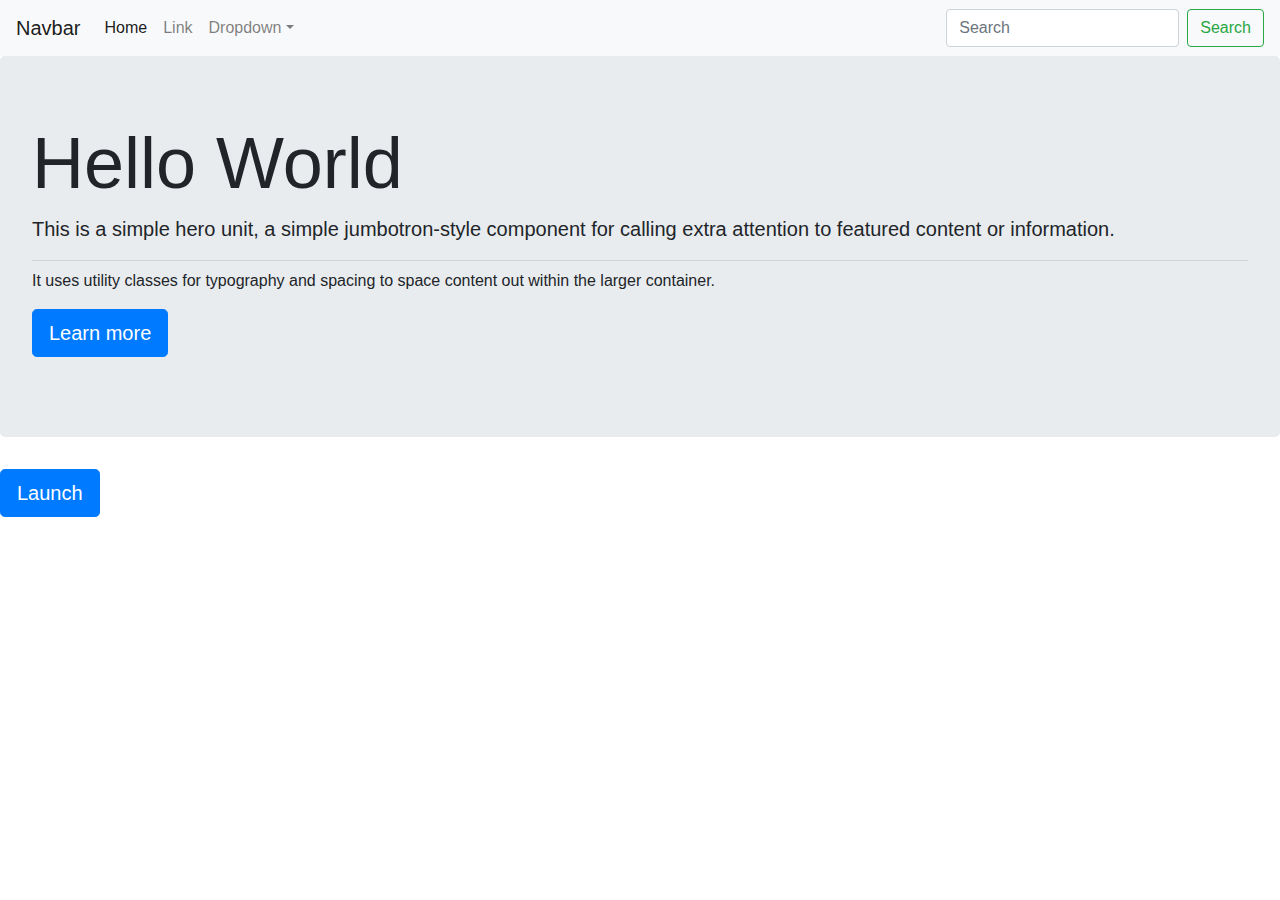
<file: bootstrap/index.html>
<!doctype html>
<html lang="en">

<head>
    <title>Bootstrap4</title>
    <!-- Required meta tags -->
    <meta charset="utf-8">
    <meta name="viewport" content="width=device-width, initial-scale=1, shrink-to-fit=no">

    <!-- Bootstrap CSS -->
    <link rel="stylesheet" href="https://stackpath.bootstrapcdn.com/bootstrap/4.3.1/css/bootstrap.min.css"
        integrity="sha384-ggOyR0iXCbMQv3Xipma34MD+dH/1fQ784/j6cY/iJTQUOhcWr7x9JvoRxT2MZw1T" crossorigin="anonymous">
</head>

<body>
    <nav class="navbar navbar-expand-sm navbar-light bg-light">
        <a class="navbar-brand" href="#">Navbar</a>
        <button class="navbar-toggler d-lg-none" type="button" data-toggle="collapse" data-target="#collapsibleNavId"
            aria-controls="collapsibleNavId" aria-expanded="false" aria-label="Toggle navigation">
            <span class="navbar-toggler-icon"></span>
        </button>
        <div class="collapse navbar-collapse" id="collapsibleNavId">
            <ul class="navbar-nav mr-auto mt-2 mt-lg-0">
                <li class="nav-item active">
                    <a class="nav-link" href="#">Home <span class="sr-only">(current)</span></a>
                </li>
                <li class="nav-item">
                    <a class="nav-link" href="#">Link</a>
                </li>
                <li class="nav-item dropdown">
                    <a class="nav-link dropdown-toggle" href="#" id="dropdownId" data-toggle="dropdown"
                        aria-haspopup="true" aria-expanded="false">Dropdown</a>
                    <div class="dropdown-menu" aria-labelledby="dropdownId">
                        <a class="dropdown-item" href="#">Action 1</a>
                        <a class="dropdown-item" href="#">Action 2</a>
                    </div>
                </li>
            </ul>
            <form class="form-inline my-2 my-lg-0">
                <input class="form-control mr-sm-2" type="text" placeholder="Search">
                <button class="btn btn-outline-success my-2 my-sm-0" type="submit">Search</button>
            </form>
        </div>
    </nav>

    <div class="jumbotron">
        <h1 class="display-3">Hello World</h1>
        <p class="lead">This is a simple hero unit, a simple jumbotron-style component for calling extra attention to
            featured content or information.</p>
        <hr class="my-2">
        <p>It uses utility classes for typography and spacing to space content out within the larger container.</p>
        <p class="lead">
            <a class="btn btn-primary btn-lg" href="Jumbo action link" role="button">Learn more</a>
        </p>
    </div>

    <!-- Button trigger modal -->
    <button type="button" class="btn btn-primary btn-lg" data-toggle="modal" data-target="#modelId">
        Launch
    </button>

    <!-- Modal -->
    <div class="modal fade" id="modelId" tabindex="-1" role="dialog" aria-labelledby="modelTitleId" aria-hidden="true">
        <div class="modal-dialog" role="document">
            <div class="modal-content">
                <div class="modal-header">
                    <h5 class="modal-title">Modal title</h5>
                    <button type="button" class="close" data-dismiss="modal" aria-label="Close">
                        <span aria-hidden="true">&times;</span>
                    </button>
                </div>
                <div class="modal-body">
                    Body
                </div>
                <div class="modal-footer">
                    <button type="button" class="btn btn-secondary" data-dismiss="modal">Close</button>
                    <button type="button" class="btn btn-primary">Save</button>
                </div>
            </div>
        </div>
    </div>

    <!-- Optional JavaScript -->
    <!-- jQuery first, then Popper.js, then Bootstrap JS -->
    <script src="https://code.jquery.com/jquery-3.3.1.slim.min.js"
        integrity="sha384-q8i/X+965DzO0rT7abK41JStQIAqVgRVzpbzo5smXKp4YfRvH+8abtTE1Pi6jizo"
        crossorigin="anonymous"></script>
    <script src="https://cdnjs.cloudflare.com/ajax/libs/popper.js/1.14.7/umd/popper.min.js"
        integrity="sha384-UO2eT0CpHqdSJQ6hJty5KVphtPhzWj9WO1clHTMGa3JDZwrnQq4sF86dIHNDz0W1"
        crossorigin="anonymous"></script>
    <script src="https://stackpath.bootstrapcdn.com/bootstrap/4.3.1/js/bootstrap.min.js"
        integrity="sha384-JjSmVgyd0p3pXB1rRibZUAYoIIy6OrQ6VrjIEaFf/nJGzIxFDsf4x0xIM+B07jRM"
        crossorigin="anonymous"></script>
</body>

</html>
</file>
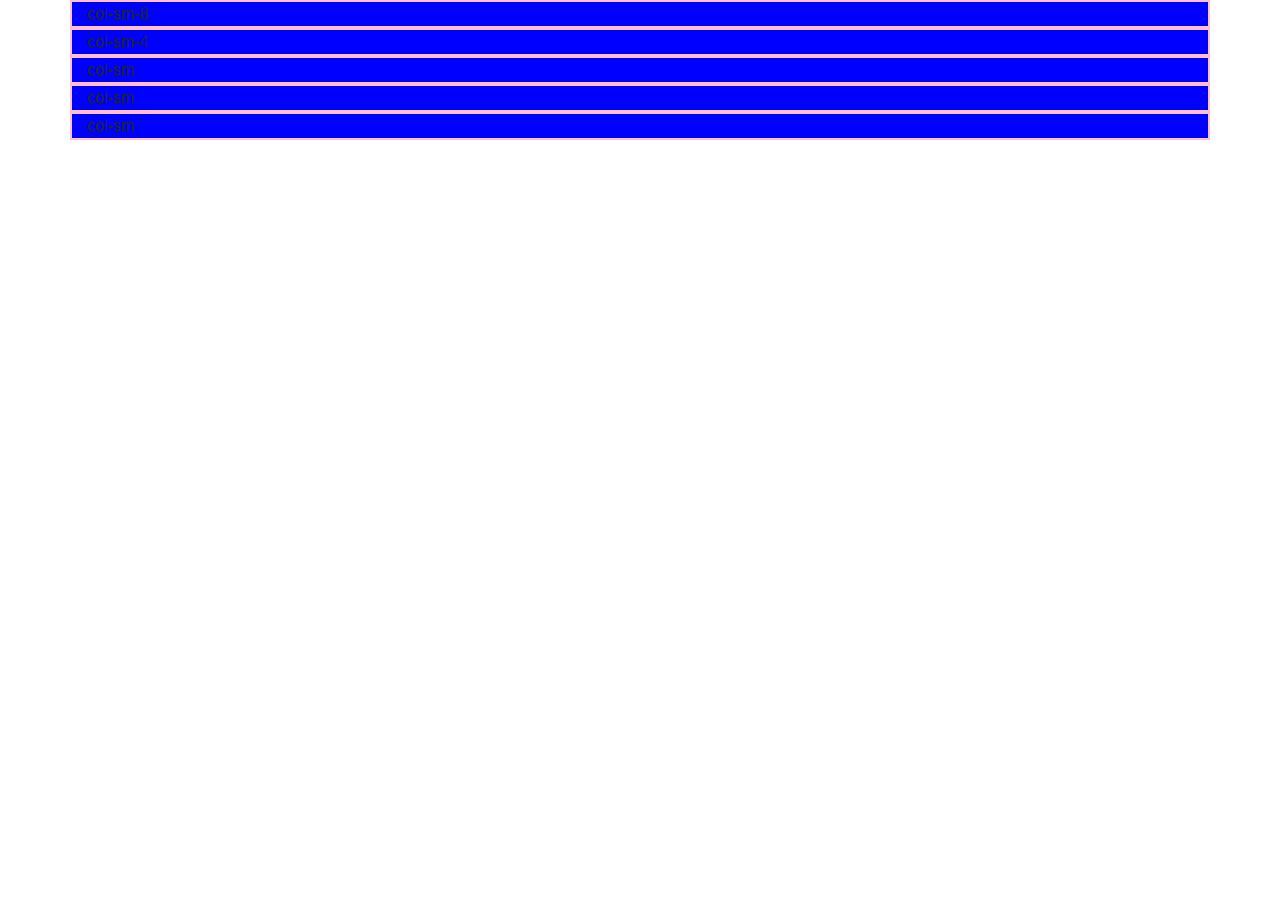
<file: bootstrapGrid/index.html>
<!doctype html>
<html lang="en">

<head>
    <title>bootstrap Grid</title>
    <!-- Required meta tags -->
    <meta charset="utf-8">
    <meta name="viewport" content="width=device-width, initial-scale=1, shrink-to-fit=no">

    <!-- Bootstrap CSS -->
    <link rel="stylesheet" href="https://stackpath.bootstrapcdn.com/bootstrap/4.3.1/css/bootstrap.min.css"
        integrity="sha384-ggOyR0iXCbMQv3Xipma34MD+dH/1fQ784/j6cY/iJTQUOhcWr7x9JvoRxT2MZw1T" crossorigin="anonymous">
</head>

<style>
    .col {
        background-color: blue;
        border: 2px solid pink;
    }
</style>

<body>
    <div class="container">
        <div class="row">
            <div class="col col-sm-8 col-md-6 col-lg-12">col-sm-8 </div>
            <div class="col col-sm-4 col-md-6 col-lg-12">col-sm-4</div>
        </div>
        <div class="row">
            <div class="col col-sm-4 col-md-6 col-lg-12">col-sm</div>
            <div class="col col-sm-4 col-md-6 col-lg-12">col-sm</div>
            <div class="col col-sm-4 col-md-6 col-lg-12">col-sm</div>
        </div>
    </div>

    <!-- Optional JavaScript -->
    <!-- jQuery first, then Popper.js, then Bootstrap JS -->
    <script src="https://code.jquery.com/jquery-3.3.1.slim.min.js"
        integrity="sha384-q8i/X+965DzO0rT7abK41JStQIAqVgRVzpbzo5smXKp4YfRvH+8abtTE1Pi6jizo"
        crossorigin="anonymous"></script>
    <script src="https://cdnjs.cloudflare.com/ajax/libs/popper.js/1.14.7/umd/popper.min.js"
        integrity="sha384-UO2eT0CpHqdSJQ6hJty5KVphtPhzWj9WO1clHTMGa3JDZwrnQq4sF86dIHNDz0W1"
        crossorigin="anonymous"></script>
    <script src="https://stackpath.bootstrapcdn.com/bootstrap/4.3.1/js/bootstrap.min.js"
        integrity="sha384-JjSmVgyd0p3pXB1rRibZUAYoIIy6OrQ6VrjIEaFf/nJGzIxFDsf4x0xIM+B07jRM"
        crossorigin="anonymous"></script>
</body>

</html>
</file>
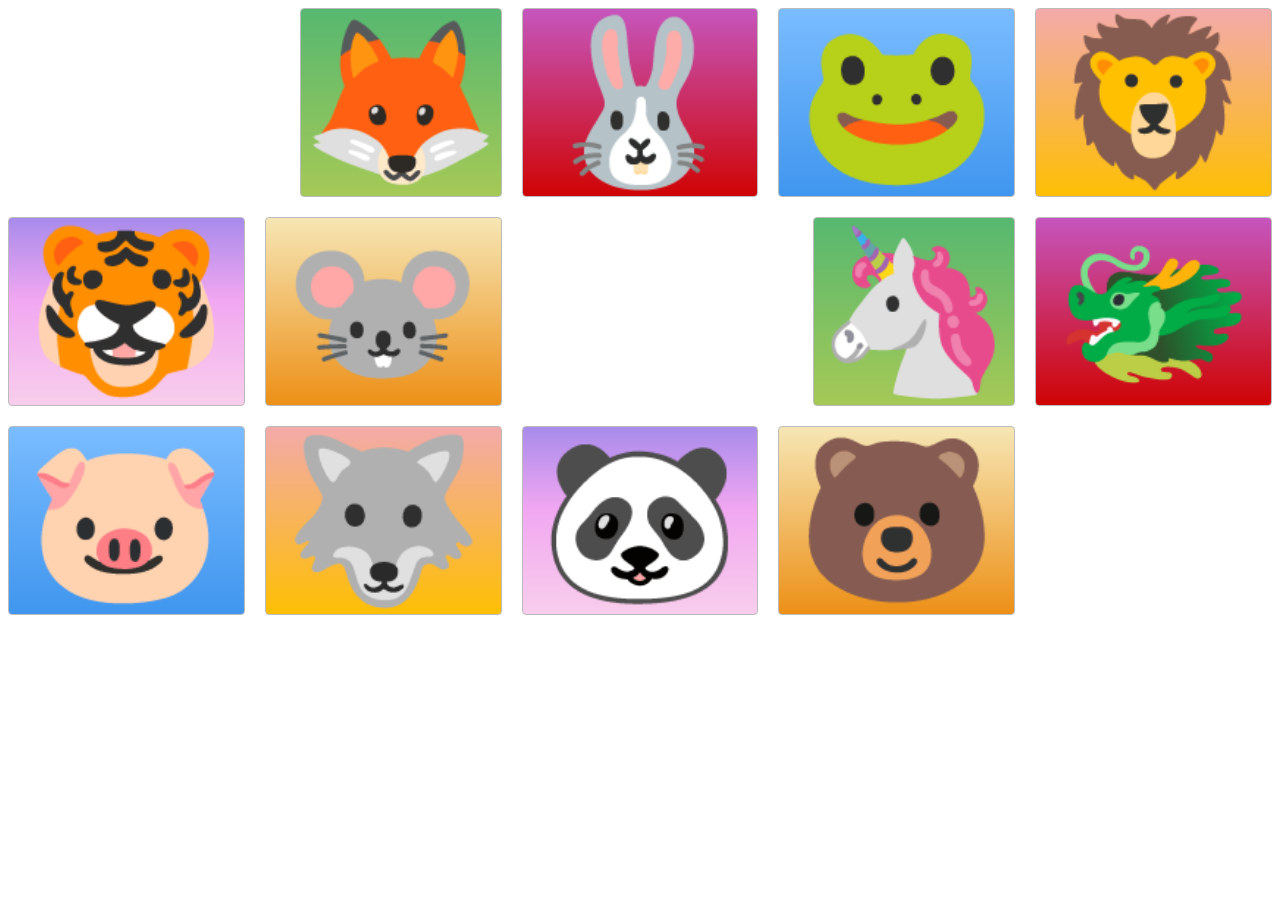
<file: cssGrid/index.html>
<!DOCTYPE html>
<html>

<head>
  <!-- the below meta tag is default in most modern browsers. however if you have an
  older browser, the emojis may not show up properly. In which case you need this meta
  tag. Read more here: https://teamtreehouse.com/community/meta-charsetutf8-what-does-this-mean-or-what-does-it-do-i-deleted-it-from-the-code-and-nothing-changed -->
  <meta charset="utf-8">
  <title>Grid Master</title>
  <link rel="stylesheet" type="text/css" href="./style.css">
</head>

<body>
  <div class="container">
    <div class="zone green">🦊</div>
    <div class="zone red">🐰</div>
    <div class="zone blue">🐸</div>
    <div class="zone yellow">🦁</div>
    <div class="zone purple">🐯</div>
    <div class="zone brown">🐭</div>
    <div class="zone green">🦄</div>
    <div class="zone red">🐲</div>
    <div class="zone blue">🐷</div>
    <div class="zone yellow">🐺</div>
    <div class="zone purple">🐼</div>
    <div class="zone brown">🐻</div>
  </div>
</body>

</html>
</file>
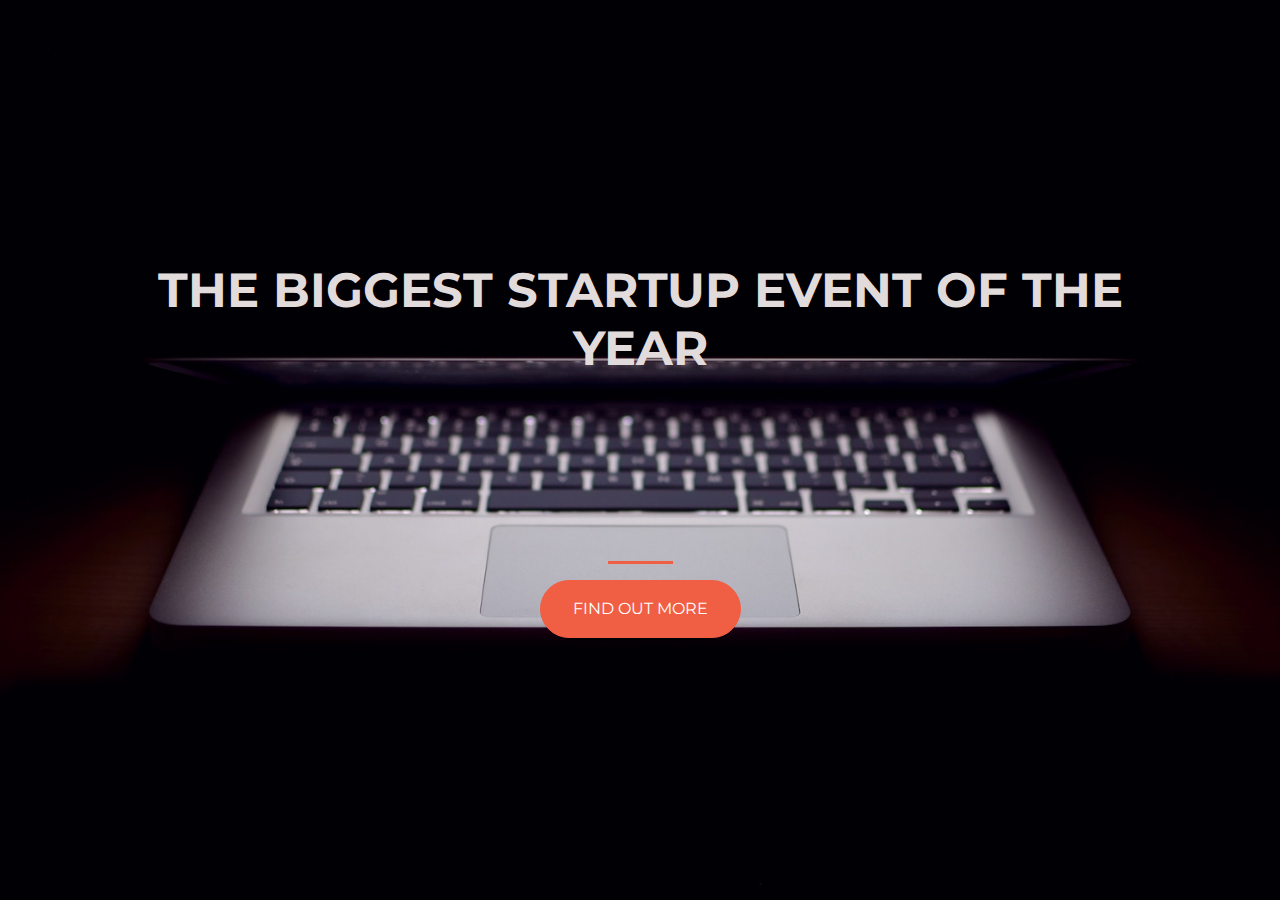
<file: landingPage1/index.html>
<!doctype html>
<html lang="en">

<head>
  <title>StartUp</title>
  <!-- Required meta tags -->
  <meta charset="utf-8">
  <meta name="viewport" content="width=device-width, initial-scale=1, shrink-to-fit=no">

  <!-- Google Fonts -->
  <link href="https://fonts.googleapis.com/css?family=Montserrat" rel="stylesheet">

  <!-- Bootstrap CSS -->
  <link rel="stylesheet" href="https://stackpath.bootstrapcdn.com/bootstrap/4.3.1/css/bootstrap.min.css"
    integrity="sha384-ggOyR0iXCbMQv3Xipma34MD+dH/1fQ784/j6cY/iJTQUOhcWr7x9JvoRxT2MZw1T" crossorigin="anonymous">
  <link rel="stylesheet" href="style.css">
</head>

<body>
  <div class="container d-flex align-items-center h-100">
    <div class="row">
      <header class="text-center col-12">
        <h1 class="text-uppercase"><strong>THE BIGgest startup event of the year</strong></h1>
      </header>
      <div class="buffer col-12"></div>
      <section class="text-center col-12">
        <hr>
        <a name="" id="" class="btn btn-primary btn-xl" href="#" role="button">Find Out More</a>
      </section>
    </div>
  </div>
  <!-- Optional JavaScript -->
  <!-- jQuery first, then Popper.js, then Bootstrap JS -->
  <script src="https://code.jquery.com/jquery-3.3.1.slim.min.js"
    integrity="sha384-q8i/X+965DzO0rT7abK41JStQIAqVgRVzpbzo5smXKp4YfRvH+8abtTE1Pi6jizo"
    crossorigin="anonymous"></script>
  <script src="https://cdnjs.cloudflare.com/ajax/libs/popper.js/1.14.7/umd/popper.min.js"
    integrity="sha384-UO2eT0CpHqdSJQ6hJty5KVphtPhzWj9WO1clHTMGa3JDZwrnQq4sF86dIHNDz0W1"
    crossorigin="anonymous"></script>
  <script src="https://stackpath.bootstrapcdn.com/bootstrap/4.3.1/js/bootstrap.min.js"
    integrity="sha384-JjSmVgyd0p3pXB1rRibZUAYoIIy6OrQ6VrjIEaFf/nJGzIxFDsf4x0xIM+B07jRM"
    crossorigin="anonymous"></script>
</body>

</html>
</file>
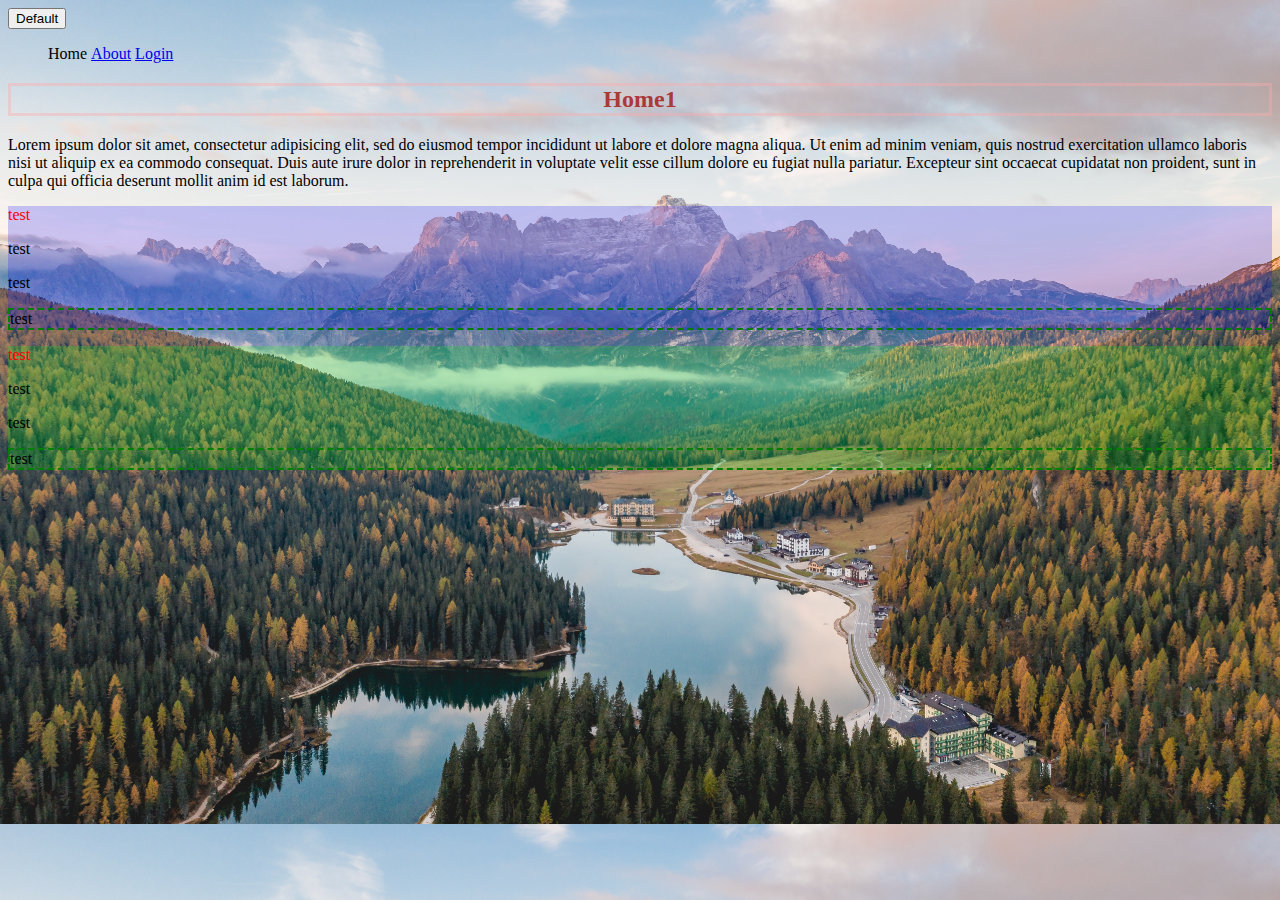
<file: learnHtml/index.html>
<!DOCTYPE html>
<html>

<head>
	<title>My first website!</title>
	<link rel="stylesheet" href="/learnCss/style.css">
</head>

<body>
	<button class="btn btn-primary">Default</button>
	<header>
		<nav>
			<ul>
				<li>Home</li>
				<li><a href="about.html">About</a></li>
				<li><a href="login.html">Login</a></li>
			</ul>
		</nav>
	</header>
	<section>
		<h2>Home1</h2>
		<p>Lorem ipsum dolor sit amet, consectetur adipisicing elit, sed do eiusmod
			tempor incididunt ut labore et dolore magna aliqua. Ut enim ad minim veniam,
			quis nostrud exercitation ullamco laboris nisi ut aliquip ex ea commodo
			consequat. Duis aute irure dolor in reprehenderit in voluptate velit esse
			cillum dolore eu fugiat nulla pariatur. Excepteur sint occaecat cupidatat non
			proident, sunt in culpa qui officia deserunt mollit anim id est laborum.</p>
		<div id="div1">
			<p class="webtext active">test</p>
			<p class="webtext">test</p>
			<p class="webtext">test</p>
			<p class="webtext">test</p>
		</div>
		<div id="div2">
			<p class="webtext active">test</p>
			<p class="webtext">test</p>
			<p class="webtext">test</p>
			<p class="webtext">test</p>
		</div>
	</section>
</body>

</html>
</file>
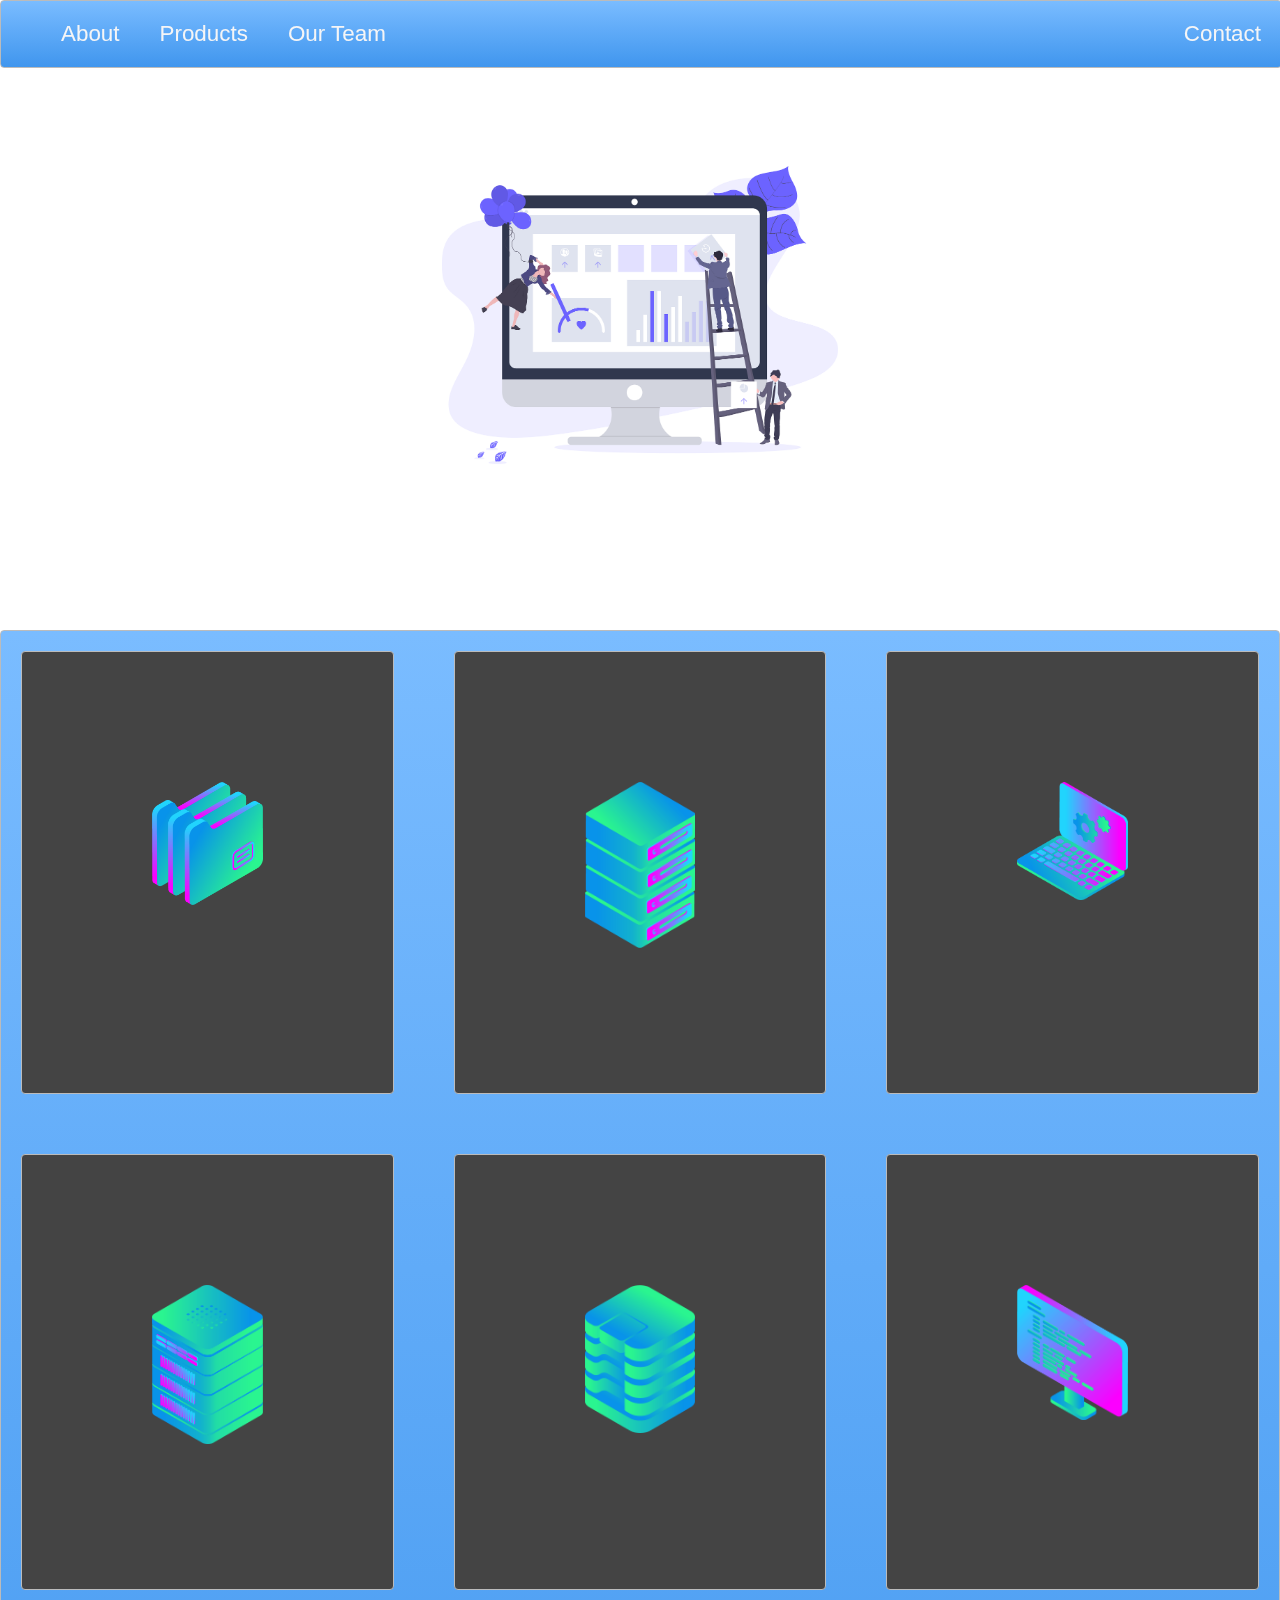
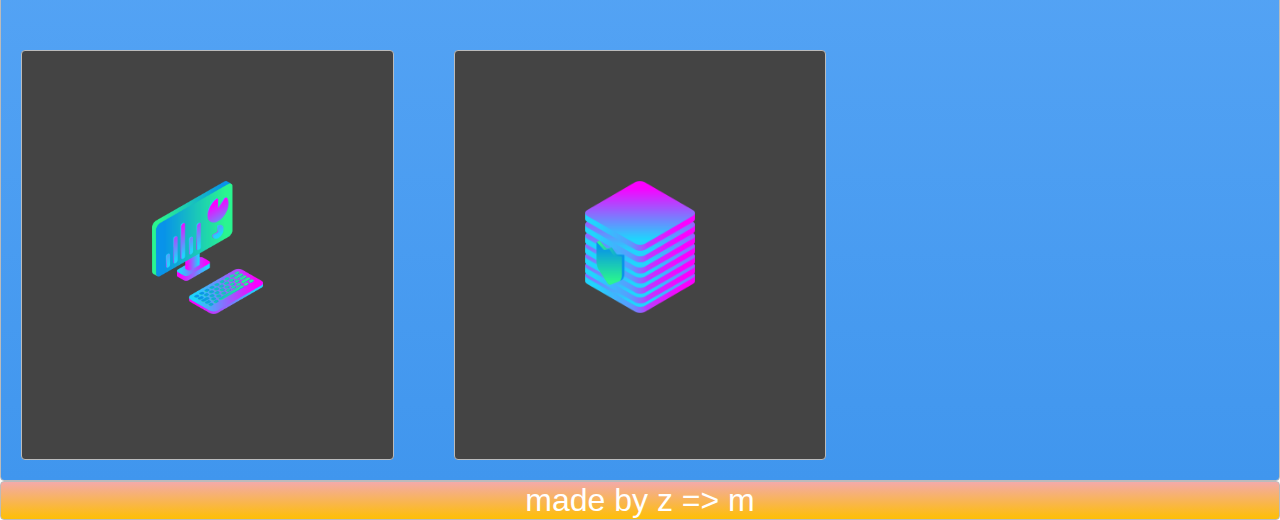
<file: PrettifySkeleton/index.html>
<!DOCTYPE html>
<html>
<head>
  <title>Layout Master</title>
  <link rel="stylesheet" type="text/css" href="./style.css">
</head>
<body>
  <nav class="zone blue sticky">
      <ul class="main-nav">
          <li><a href="">About</a></li>
          <li><a href="">Products</a></li>
          <li><a href="">Our Team</a></li>
          <li class="push"><a href="">Contact</a></li>
  </ul>
  </nav>
  <div class="container"><img class="cover" src="./img/undraw.png"></div>
  <div class="zone blue grid-wrapper">
    <div class="box zone"><img src="./img/files_2.png"></div>
    <div class="box zone"><img src="./img/server_2_2.png"></div>
    <div class="box zone"><img src="./img/monitor_settings_2.png"></div>
    <div class="box zone"><img src="./img/server_3.png"></div>
    <div class="box zone"><img src="./img/data_storage_2_2.png"></div>
    <div class="box zone"><img src="./img/monitor_coding_2.png"></div>
    <div class="box zone"><img src="./img/desktop_analytics_2.png"></div>
    <div class="box zone"><img src="./img/server_safe_2.png"></div>
  </div>
  <footer class="zone yellow">made by z => m</footer>
</div>
</body>
</html>
</file>
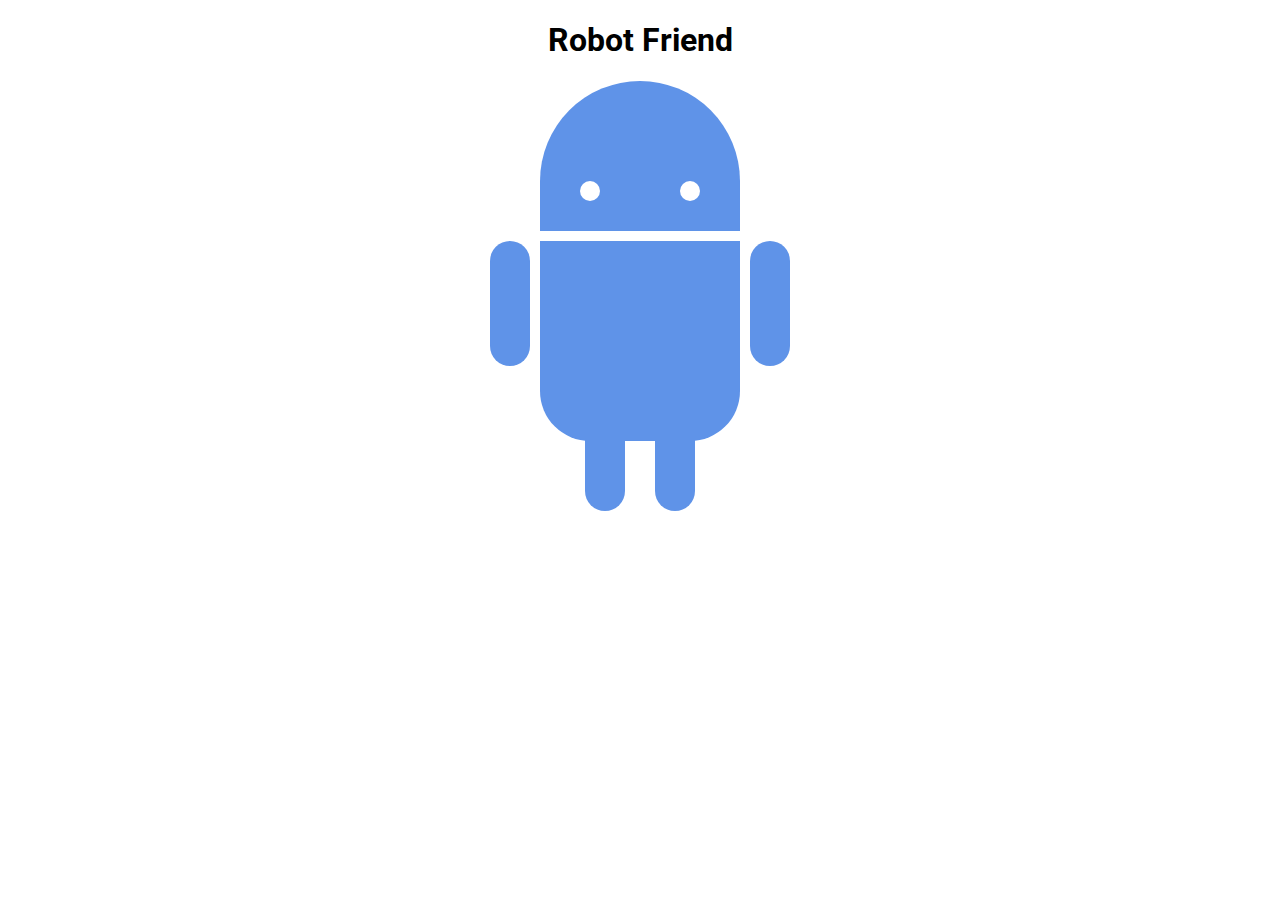
<file: robot/index.html>
<!DOCTYPE html>
<html>
<head>
	<title>RoboPage</title>
	<link rel="stylesheet" type="text/css" href="style.css">
	<link href="https://fonts.googleapis.com/css?family=Roboto" rel="stylesheet">
</head>
<body>
	<h1>Robot Friend</h1>
	<div class="robots">
		<div class="android"> 
			<div class="head"> 
				<div class="eyes"> 
					<div class="left_eye"></div> 
					<div class="right_eye"></div>
				</div> 
			</div> 
			<div class="upper_body"> 
				<div class="left_arm"></div> 
				<div class="torso"></div> 
				<div class="right_arm"></div> 
			</div> 
			<div class="lower_body"> 
				<div class="left_leg"></div> 
				<div class="right_leg"></div> 
			</div> 
		</div>
	</div>
</body>
</html>
</file>
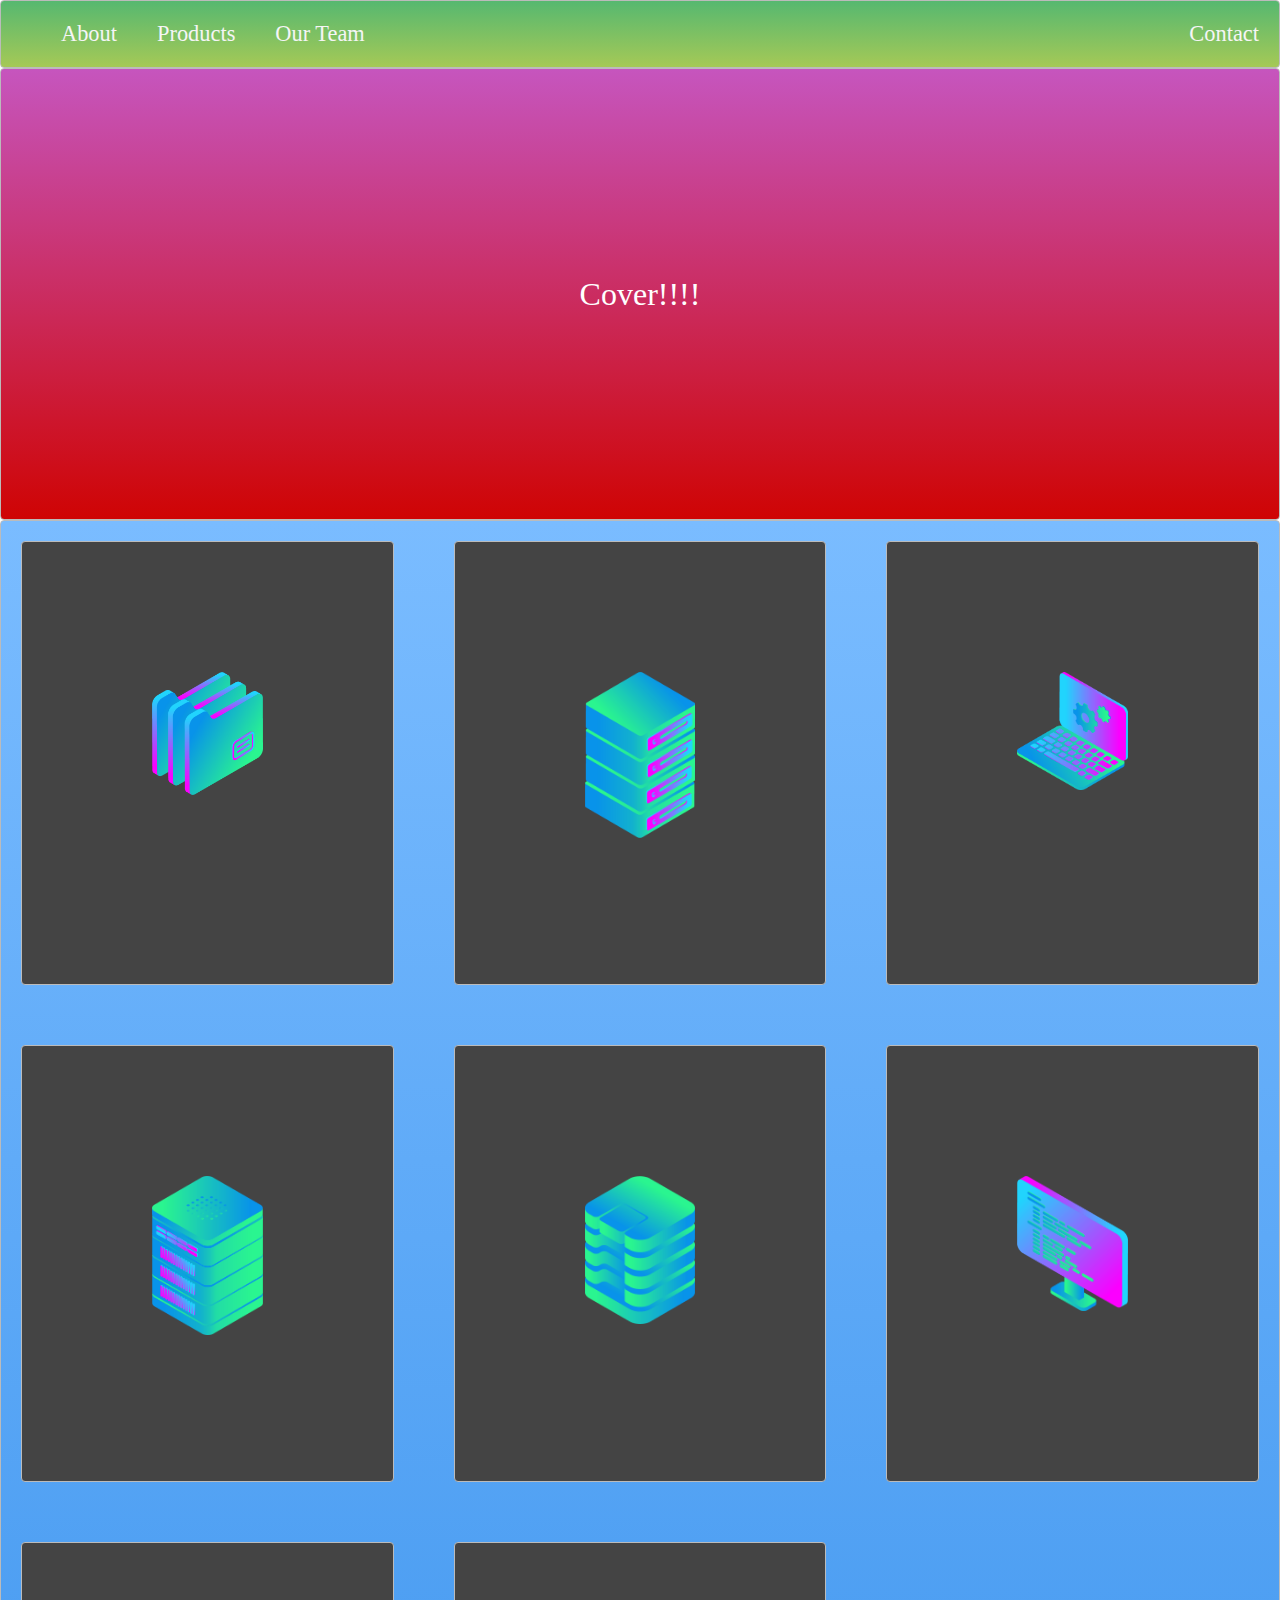
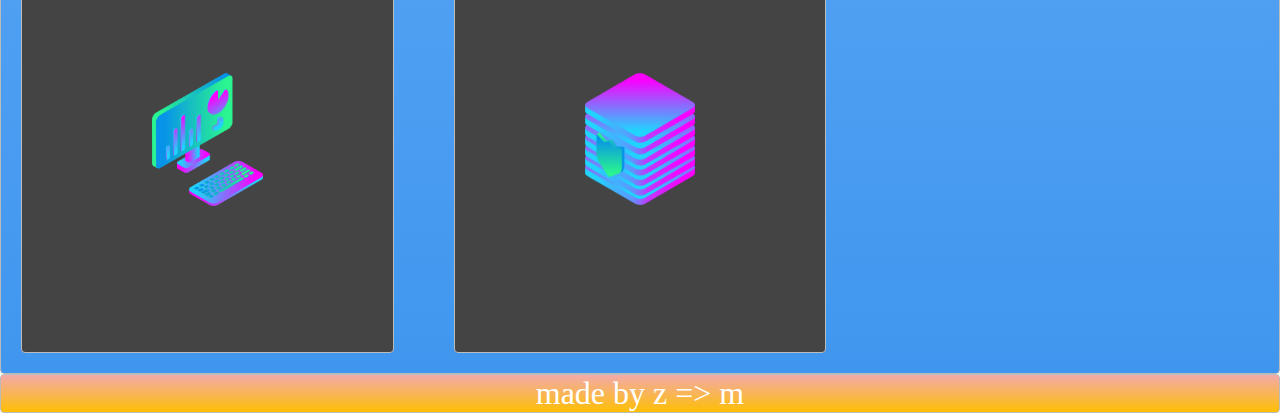
<file: skeleton/index.html>
<!DOCTYPE html>
<html>
<head>
  <title>Layout Master</title>
  <link rel="stylesheet" type="text/css" href="./style.css">
</head>
<body>
  <nav class="zone green">
    <ul class="main-nav">
        <li><a href="">About</a></li>
        <li><a href="">Products</a></li>
        <li><a href="">Our Team</a></li>
        <li class="push"><a href="">Contact</a></li>
    </ul>
  </nav>
  <div class="container zone red">Cover!!!!</div>
  <div class="zone blue grid-wrapper">
    <div class="box zone"><img src="./img/files_2.png"></div>
    <div class="box zone"><img src="./img/server_2_2.png"></div>
    <div class="box zone"><img src="./img/monitor_settings_2.png"></div>
    <div class="box zone"><img src="./img/server_3.png"></div>
    <div class="box zone"><img src="./img/data_storage_2_2.png"></div>
    <div class="box zone"><img src="./img/monitor_coding_2.png"></div>
    <div class="box zone"><img src="./img/desktop_analytics_2.png"></div>
    <div class="box zone"><img src="./img/server_safe_2.png"></div>
  </div>
  <footer class="zone yellow">made by z => m</footer>
</div>
</body>
</html>
</file>
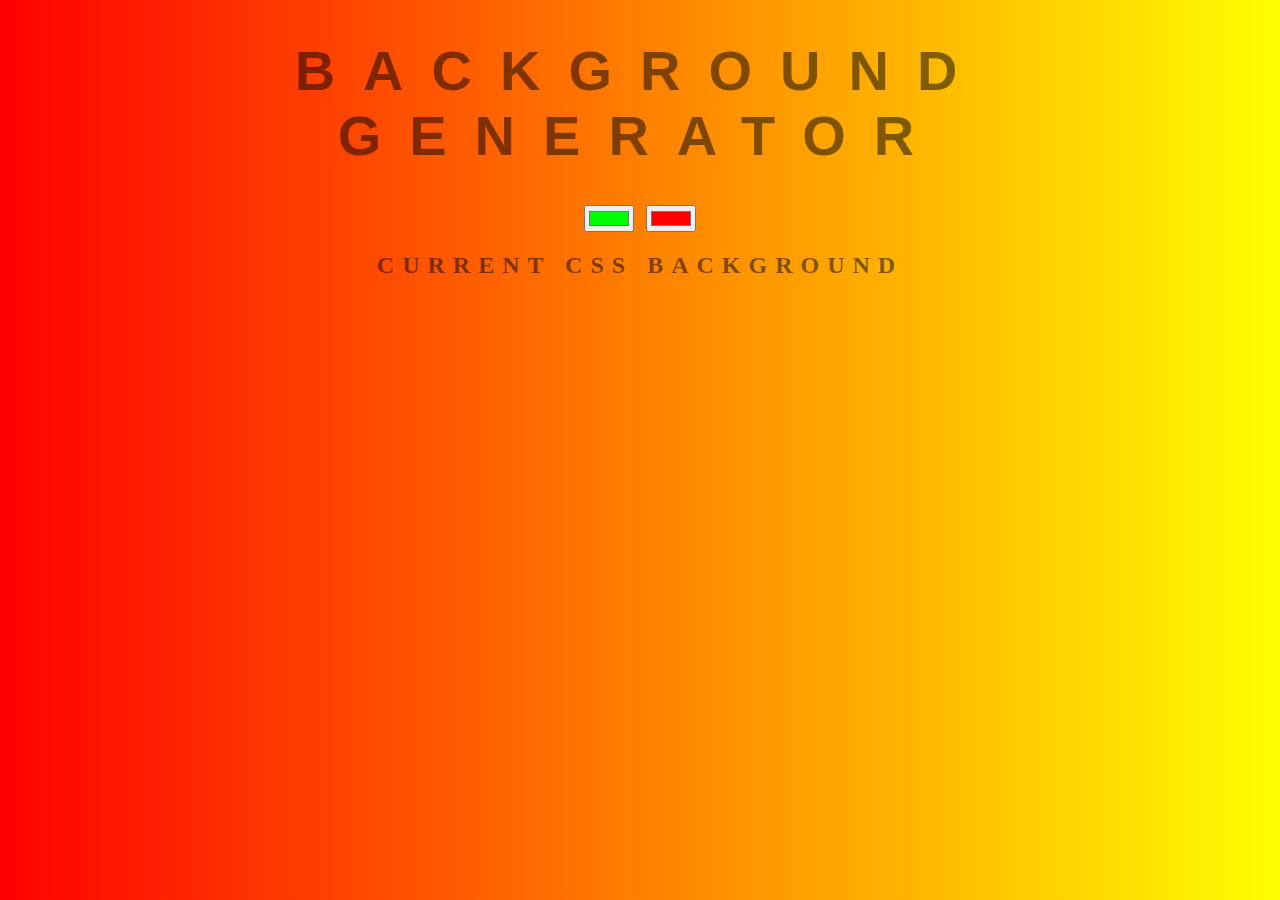
<file: learnJs/colorGenerator/index.html>
<!DOCTYPE html>
<html>
<head>
	<title>Gradient Background</title>
	<link rel="stylesheet" type="text/css" href="style.css">
</head>
<body id="gradient">
	<h1>Background Generator</h1>
	<input class="color1" type="color" name="color1" value="#00ff00">
	<input class="color2" type="color" name="color2" value="#ff0000">
	<h2>Current CSS Background</h2>
	<h3></h3>
	<script type="text/javascript" src="script.js"></script>
</body>
</html>
</file>
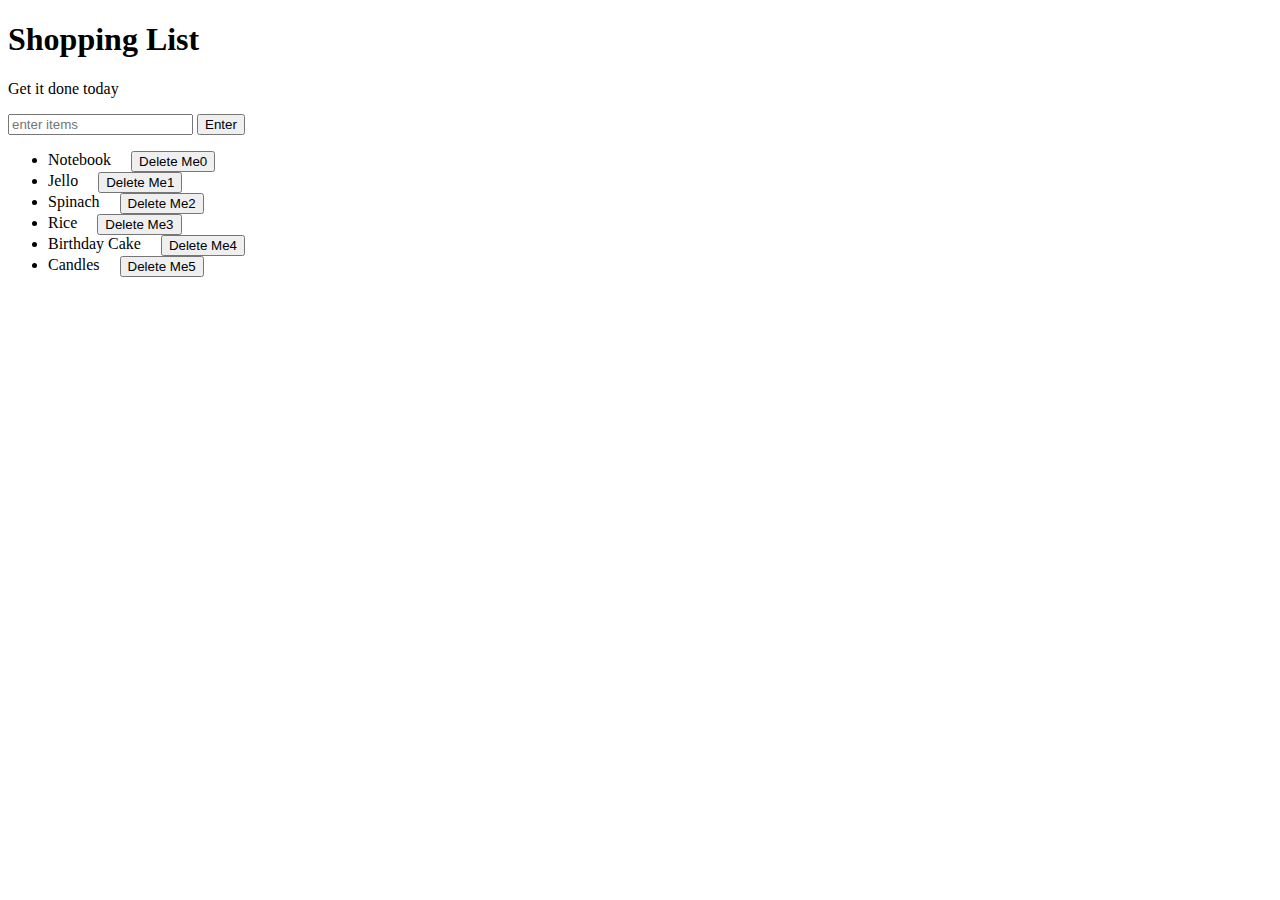
<file: learnJs/domEvents/index.html>
<!DOCTYPE html>
<html>

<head>
	<title>Javascript + DOM</title>
	<link rel="stylesheet" type="text/css" href="style.css">
</head>

<body>
	<h1>Shopping List</h1>
	<p id="first">Get it done today</p>
	<input id="userinput" type="text" placeholder="enter items">
	<button id="enter">Enter</button>
	<ul>
		<div>
			<li id="li1" class="bold red" random="23">Notebook</li>
			<button>Delete Me0</button>
		</div>
		<div>
			<li>Jello</li>
			<button>Delete Me1</button>
		</div>
		<div>
			<li>Spinach</li>
			<button>Delete Me2</button>
		</div>
		<div>
			<li>Rice</li><button>Delete Me3</button>
		</div>
		<div>
			<li>Birthday Cake</li><button>Delete Me4</button>
		</div>
		<div>
			<li>Candles</li><button>Delete Me5</button>
		</div>
	</ul>
	<script type="text/javascript" src="script.js"></script>
</body>

</html>
</file>
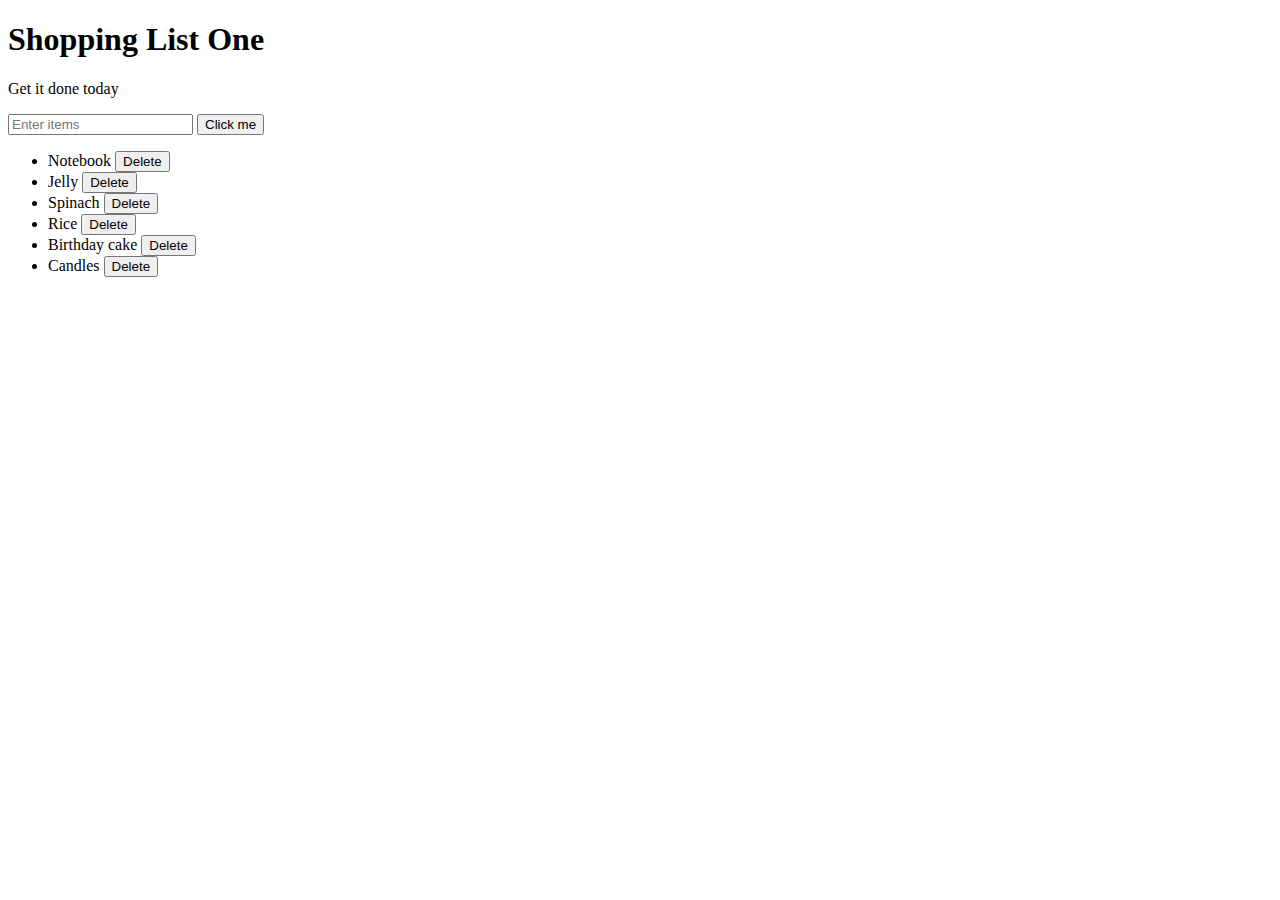
<file: learnJs/domEvents/solutions1/shopping-list-master/shopping-list-master/index.html>
<!DOCTYPE html>
<html>
<head>
	<title>Javascript + DOM</title>
	<link rel="stylesheet" type="text/CSS" href="style.css">
</head>
<body>
	<h1>Shopping List One</h1>
	<p id="first">Get it done today</p>
	<input id="userInput" type="text" placeholder="Enter items">
	<button id="enter">Click me</button>
	<ul id=myList>
		<li class="italic" random="23">Notebook <button class="delete">Delete</button></li>
		
		<li class="bold red">Jelly <button class="delete">Delete</button></li>
		<li>Spinach <button class="delete">Delete</button></li>
		<li>Rice <button class="delete">Delete</button></li>
		<li>Birthday cake <button class="delete">Delete</button></li>
		<li>Candles <button class="delete">Delete</button></li>
	</ul>
	<script type="text/javascript" src="script.js"></script>
</body>
</html>
</file>
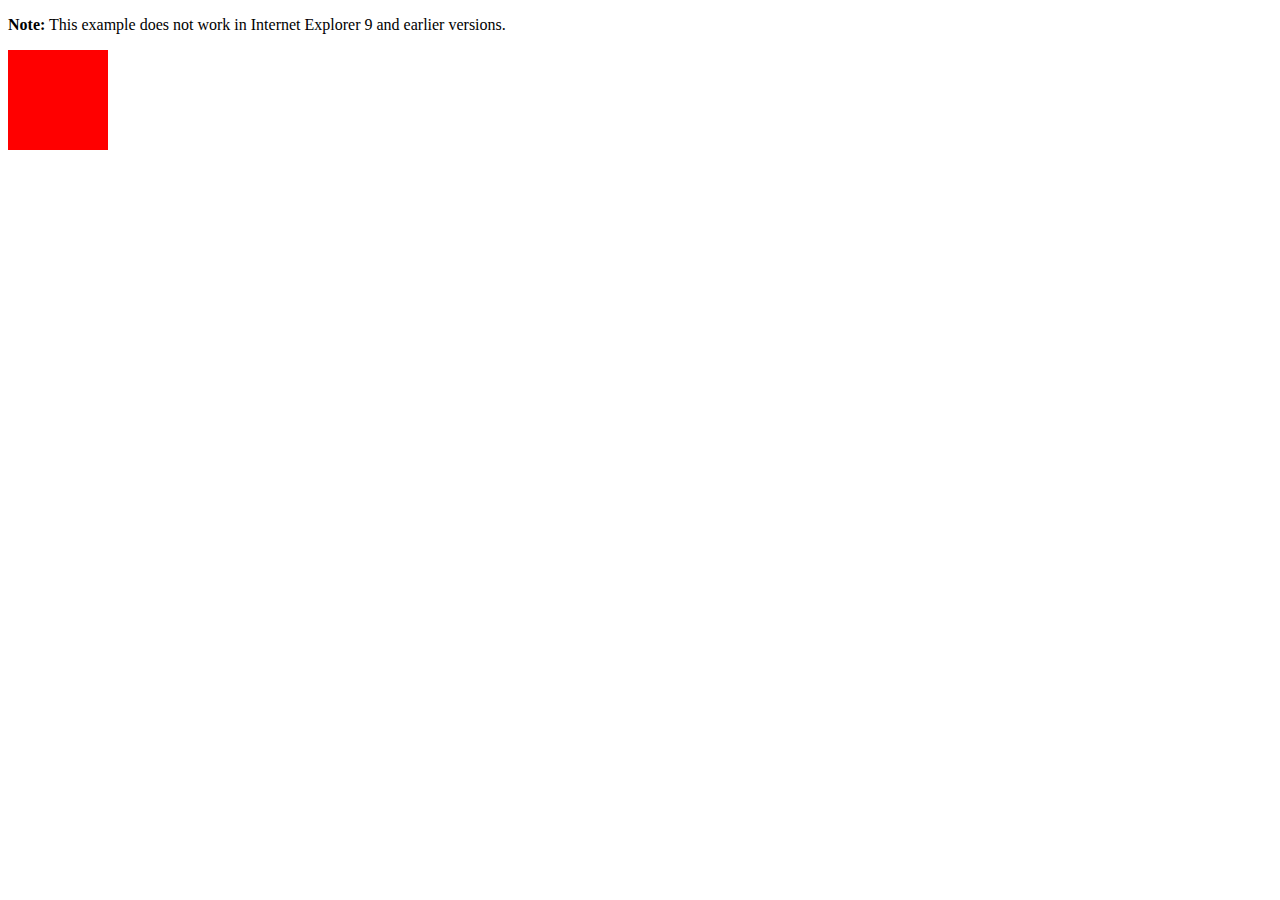
<file: flexbox/animation.html>
<!DOCTYPE html>
<html>

<head>
    <style>
        div {
            width: 100px;
            height: 100px;
            background-color: red;
            position: relative;
            animation-name: example;
            animation-duration: 10s;
        }



        /* Standard syntax */
        @keyframes example {
            0% {
                background-color: red;
                left: 0px;
                top: 0px;
            }

            25% {
                background-color: yellow;
                left: 200px;
                top: 0px;
            }

            50% {
                background-color: blue;
                left: 200px;
                top: 200px;
            }

            75% {
                background-color: green;
                left: 0px;
                top: 200px;
            }

            100% {
                background-color: red;
                left: 0px;
                top: 0px;
            }
        }
    </style>
</head>

<body>

    <p><b>Note:</b> This example does not work in Internet Explorer 9 and earlier versions.</p>

    <div></div>

</body>

</html>
</file>
<file: cssGrid/style.css>
.container {
    display: grid;
    gap: 20px;
    grid-template-columns: repeat(auto-fill,minmax(200px,1fr));
    grid-auto-rows: 1fr;
}

.green {
    grid-column: span 2;
    justify-self: end;
    /*grid row goes with align-self and grid-column with justify-self*/
    /* grid-row: 1/3; */    
    /* align-self: end; */
}

.zone {
    cursor:pointer;
    /* display:inline-block; */
    text-align: center;
    font-size:10em;
    border-radius:4px;
    border:1px solid #bbb;
    transition: all 0.3s linear;
}

.zone:hover {
    -webkit-box-shadow:rgba(0,0,0,0.8) 0px 5px 15px, inset rgba(0,0,0,0.15) 0px -10px 20px;
    -moz-box-shadow:rgba(0,0,0,0.8) 0px 5px 15px, inset rgba(0,0,0,0.15) 0px -10px 20px;
    -o-box-shadow:rgba(0,0,0,0.8) 0px 5px 15px, inset rgba(0,0,0,0.15) 0px -10px 20px;
    box-shadow:rgba(0,0,0,0.8) 0px 5px 15px, inset rgba(0,0,0,0.15) 0px -10px 20px;
}


/*https://paulund.co.uk/how-to-create-shiny-css-buttons*/
/***********************************************************************
 *  Green Background
 **********************************************************************/
.green{
    background: #56B870; /* Old browsers */
    background: -moz-linear-gradient(top, #56B870 0%, #a5c956 100%); /* FF3.6+ */
    background: -webkit-gradient(linear, left top, left bottom, color-stop(0%,#56B870), color-stop(100%,#a5c956)); /* Chrome,Safari4+ */
    background: -webkit-linear-gradient(top, #56B870 0%,#a5c956 100%); /* Chrome10+,Safari5.1+ */
    background: -o-linear-gradient(top, #56B870 0%,#a5c956 100%); /* Opera 11.10+ */
    background: -ms-linear-gradient(top, #56B870 0%,#a5c956 100%); /* IE10+ */
    background: linear-gradient(top, #56B870 0%,#a5c956 100%); /* W3C */
}

/***********************************************************************
 *  Red Background
 **********************************************************************/
.red{
    background: #C655BE; /* Old browsers */
    background: -moz-linear-gradient(top, #C655BE 0%, #cf0404 100%); /* FF3.6+ */
    background: -webkit-gradient(linear, left top, left bottom, color-stop(0%,#C655BE), color-stop(100%,#cf0404)); /* Chrome,Safari4+ */
    background: -webkit-linear-gradient(top, #C655BE 0%,#cf0404 100%); /* Chrome10+,Safari5.1+ */
    background: -o-linear-gradient(top, #C655BE 0%,#cf0404 100%); /* Opera 11.10+ */
    background: -ms-linear-gradient(top, #C655BE 0%,#cf0404 100%); /* IE10+ */
    background: linear-gradient(top, #C655BE 0%,#cf0404 100%); /* W3C */
}

/***********************************************************************
 *  Yellow Background
 **********************************************************************/
.yellow{
    background: #F3AAAA; /* Old browsers */
    background: -moz-linear-gradient(top, #F3AAAA 0%, #febf04 100%); /* FF3.6+ */
    background: -webkit-gradient(linear, left top, left bottom, color-stop(0%,#F3AAAA), color-stop(100%,#febf04)); /* Chrome,Safari4+ */
    background: -webkit-linear-gradient(top, #F3AAAA 0%,#febf04 100%); /* Chrome10+,Safari5.1+ */
    background: -o-linear-gradient(top, #F3AAAA 0%,#febf04 100%); /* Opera 11.10+ */
    background: -ms-linear-gradient(top, #F3AAAA 0%,#febf04 100%); /* IE10+ */
    background: linear-gradient(top, #F3AAAA 0%,#febf04 100%); /* W3C */
}

/***********************************************************************
 *  Blue Background
 **********************************************************************/
.blue{
    background: #7abcff; /* Old browsers */
    background: -moz-linear-gradient(top, #7abcff 0%, #60abf8 44%, #4096ee 100%); /* FF3.6+ */
    background: -webkit-gradient(linear, left top, left bottom, color-stop(0%,#7abcff), color-stop(44%,#60abf8), color-stop(100%,#4096ee)); /* Chrome,Safari4+ */
    background: -webkit-linear-gradient(top, #7abcff 0%,#60abf8 44%,#4096ee 100%); /* Chrome10+,Safari5.1+ */
    background: -o-linear-gradient(top, #7abcff 0%,#60abf8 44%,#4096ee 100%); /* Opera 11.10+ */
    background: -ms-linear-gradient(top, #7abcff 0%,#60abf8 44%,#4096ee 100%); /* IE10+ */
    background: linear-gradient(top, #7abcff 0%,#60abf8 44%,#4096ee 100%); /* W3C */
}

/***********************************************************************
 *  Purple Background
 **********************************************************************/
.purple {
    background: #A88BEB; /* Old browsers */
    background: -moz-linear-gradient(top, #A88BEB 0%, #F1A7F1 44%, #F8CEEC 100%); /* FF3.6+ */
    background: -webkit-gradient(linear, left top, left bottom, color-stop(0%,#A88BEB), color-stop(44%,#F1A7F1), color-stop(100%,#F8CEEC)); /* Chrome,Safari4+ */
    background: -webkit-linear-gradient(top, #A88BEB 0%,#F1A7F1 44%,#F8CEEC 100%); /* Chrome10+,Safari5.1+ */
    background: -o-linear-gradient(top, #A88BEB 0%,#F1A7F1 44%,#F8CEEC 100%); /* Opera 11.10+ */
    background: -ms-linear-gradient(top, #A88BEB 0%,#F1A7F1 44%,#F8CEEC 100%); /* IE10+ */
    background: linear-gradient(top, #A88BEB 0%,#F1A7F1 44%,#F8CEEC 100%); /* W3C */
}

/***********************************************************************
 *  Brown Background
 **********************************************************************/
.brown {
    background: #f6e6b4; /* Old browsers */
    background: -moz-linear-gradient(top, #f6e6b4 0%, #ed9017 100%); /* FF3.6+ */
    background: -webkit-gradient(linear, left top, left bottom, color-stop(0%,#f6e6b4), color-stop(100%,#ed9017)); /* Chrome,Safari4+ */
    background: -webkit-linear-gradient(top, #f6e6b4 0%,#ed9017 100%); /* Chrome10+,Safari5.1+ */
    background: -o-linear-gradient(top, #f6e6b4 0%,#ed9017 100%); /* Opera 11.10+ */
    background: -ms-linear-gradient(top, #f6e6b4 0%,#ed9017 100%); /* IE10+ */
    background: linear-gradient(top, #f6e6b4 0%,#ed9017 100%); /* W3C */
    filter: progid:DXImageTransform.Microsoft.gradient( startColorstr='#f6e6b4', endColorstr='#ed9017',GradientType=0 ); /* IE6-9 */
}
</file>
<file: landingPage1/style.css>
body,html {
    width: 100%;
    height: 100%;
    font-family: Montserrat,sans-serif;
    background: url(header.jpg) center center fixed no-repeat;
    background-size: cover;
}

h1 {
    font-size: 3rem;
    color: #e2dbdb;
}

hr {
    border-color: #F05F44;
    border-width: 3px;
    max-width: 65px;
} 

.buffer {
    height: 10rem;
}

.btn {font-size: 700;
      border-radius: 300px;
      text-transform: uppercase;
     }


.btn-primary {
    background-color: #F05F44;
    border-color: #F05F44;
}

.btn-primary:hover {
    background-color: #F05F44;
    border-color: #F05F44;
    border-width: 4px;
}

.btn-xl {padding: 1rem 2rem;}
</file>
<file: learnCss/style.css>
body {
    background-image: url(/learnCss/background.jpg);
    background-size: cover;
}

h2 {
    color:#AA3939;
    text-align: center;
    border: 3px solid rgba(255, 170, 170,0.4);
    cursor: pointer;
}


p:hover {
    color: purple;
}
 
li {
    list-style: none;
    display: inline;
}

.webtext:last-child {
    border: 2px dashed green;
}

.active {
    color: red;
}

#div1 {
    background-color: rgba(0, 0, 255,0.2);
}

#div2 {
    background-color: rgba(0, 255, 0,0.2);
}

.plorem {
    text-transform: capitalize;
    line-height: 20px;
    font-weight: normal;
    font-style: italic;
    font-size: 130%;
    font-family: 'Shadows Into Light', cursive;
}

.floatingImg {
    float: right;
}

footer {clear: both;
        text-align: center;}

.boxModel {
    border: 5px solid red;
    display: inline-block;
    padding: 30px 5px 30px 5px;
    margin: 0px 20px 0px 20px;
    width: 33px;
    height: 55px;
}
</file>
<file: PrettifySkeleton/style.css>
body {
    margin: 0 auto;
    font-family: Arial;
}

.zone {
    /*padding:30px 50px;*/
    cursor:pointer;
    color:#FFF;
    font-size:2em;
    border-radius:4px;
    border:1px solid #bbb;
    transition: all 0.3s linear;
}

.zone:hover {
    -webkit-box-shadow:rgba(0,0,0,0.8) 0px 5px 15px, inset rgba(0,0,0,0.15) 0px -10px 20px;
    -moz-box-shadow:rgba(0,0,0,0.8) 0px 5px 15px, inset rgba(0,0,0,0.15) 0px -10px 20px;
    -o-box-shadow:rgba(0,0,0,0.8) 0px 5px 15px, inset rgba(0,0,0,0.15) 0px -10px 20px;
    box-shadow:rgba(0,0,0,0.8) 0px 5px 15px, inset rgba(0,0,0,0.15) 0px -10px 20px;
}

/***********************************************************************
 *  Nav Bar
 **********************************************************************/
.main-nav {
    display: flex;
    list-style: none;
    margin: 0;
    font-size: 0.7em;
}

@media only screen and (max-width: 600px) {
    .main-nav {
        font-size: 0.5em;
        padding: 0;
    }
}

.push {
    margin-left: auto;
}

li {
    padding: 20px;
}

a {
    color: #f5f5f6;
    text-decoration: none;
}

.sticky {
  position: fixed;
  top: 0;
  width: 100%;
}

/***********************************************************************
 *  Cover
 **********************************************************************/
.container {
    /*show heigh: auto*/
    height: 70vh; 
    display: flex;
    align-items: center;
    justify-content: center;
}

.cover {
    width: 30rem;
}

/***********************************************************************
 *  Grid Panel
 **********************************************************************/
.grid-wrapper {
    display: grid;
    grid-template-columns: repeat(auto-fill, minmax(350px, 1fr));
    grid-gap: 20px;
}

.box {
    background-color: #444;
    padding: 130px;
    margin: 20px;
}

.box > img {
    width: 100%;
}

.box:hover {
    -webkit-transform: rotate(-7deg);
    -moz-transform: rotate(-7deg);
    -o-transform: rotate(-7deg);
    transform: rotate(-7deg);
}

.box > img {
    width: 100%;
    height: auto;
}

/***********************************************************************
 *  Footer
 **********************************************************************/
footer {
    text-align: center;
    background-color: #444;
}

/*https://paulund.co.uk/how-to-create-shiny-css-buttons*/
/***********************************************************************
 *  Green Background
 **********************************************************************/
.green {
    background: #56B870; /* Old browsers */
    background: -moz-linear-gradient(top, #56B870 0%, #a5c956 100%); /* FF3.6+ */
    background: -webkit-gradient(linear, left top, left bottom, color-stop(0%,#56B870), color-stop(100%,#a5c956)); /* Chrome,Safari4+ */
    background: -webkit-linear-gradient(top, #56B870 0%,#a5c956 100%); /* Chrome10+,Safari5.1+ */
    background: -o-linear-gradient(top, #56B870 0%,#a5c956 100%); /* Opera 11.10+ */
    background: -ms-linear-gradient(top, #56B870 0%,#a5c956 100%); /* IE10+ */
    background: linear-gradient(top, #56B870 0%,#a5c956 100%); /* W3C */
}

/***********************************************************************
 *  Red Background
 **********************************************************************/
.red {
    background: #C655BE; /* Old browsers */
    background: -moz-linear-gradient(top, #C655BE 0%, #cf0404 100%); /* FF3.6+ */
    background: -webkit-gradient(linear, left top, left bottom, color-stop(0%,#C655BE), color-stop(100%,#cf0404)); /* Chrome,Safari4+ */
    background: -webkit-linear-gradient(top, #C655BE 0%,#cf0404 100%); /* Chrome10+,Safari5.1+ */
    background: -o-linear-gradient(top, #C655BE 0%,#cf0404 100%); /* Opera 11.10+ */
    background: -ms-linear-gradient(top, #C655BE 0%,#cf0404 100%); /* IE10+ */
    background: linear-gradient(top, #C655BE 0%,#cf0404 100%); /* W3C */
}

/***********************************************************************
 *  Yellow Background
 **********************************************************************/
.yellow {
    background: #F3AAAA; /* Old browsers */
    background: -moz-linear-gradient(top, #F3AAAA 0%, #febf04 100%); /* FF3.6+ */
    background: -webkit-gradient(linear, left top, left bottom, color-stop(0%,#F3AAAA), color-stop(100%,#febf04)); /* Chrome,Safari4+ */
    background: -webkit-linear-gradient(top, #F3AAAA 0%,#febf04 100%); /* Chrome10+,Safari5.1+ */
    background: -o-linear-gradient(top, #F3AAAA 0%,#febf04 100%); /* Opera 11.10+ */
    background: -ms-linear-gradient(top, #F3AAAA 0%,#febf04 100%); /* IE10+ */
    background: linear-gradient(top, #F3AAAA 0%,#febf04 100%); /* W3C */
}

/***********************************************************************
 *  Blue Background
 **********************************************************************/
.blue {
    background: #7abcff; /* Old browsers */
    background: -moz-linear-gradient(top, #7abcff 0%, #60abf8 44%, #4096ee 100%); /* FF3.6+ */
    background: -webkit-gradient(linear, left top, left bottom, color-stop(0%,#7abcff), color-stop(44%,#60abf8), color-stop(100%,#4096ee)); /* Chrome,Safari4+ */
    background: -webkit-linear-gradient(top, #7abcff 0%,#60abf8 44%,#4096ee 100%); /* Chrome10+,Safari5.1+ */
    background: -o-linear-gradient(top, #7abcff 0%,#60abf8 44%,#4096ee 100%); /* Opera 11.10+ */
    background: -ms-linear-gradient(top, #7abcff 0%,#60abf8 44%,#4096ee 100%); /* IE10+ */
    background: linear-gradient(top, #7abcff 0%,#60abf8 44%,#4096ee 100%); /* W3C */
}
</file>
<file: robot/style.css>
/* Standard syntax */
@keyframes example {
	0% {
		background-color: red;
		transform: rotate(-20deg);
	}

	25% {
		background-color: yellow;
		transform: rotate(0);
	}

	50% {
		background-color: blue;
		transform: rotate(-20deg);
	}

	75% {
		background-color: green;
		transform: rotate(0);
	}

	100% {
		background-color: red;
		transform: rotate(-20deg);
	}
}




h1 {
	text-align: center;
	font-family: 'Roboto', sans-serif;
}

.robots {
	flex-wrap: wrap;
	display: flex;
	justify-content: center;
}
.head, 
.left_arm, 
.torso, 
.right_arm, 
.left_leg, 
.right_leg {
	 background-color: #5f93e8;
}

.head { 
	width: 200px; 
	height: 150px; 
	margin: 0 auto;
	border-radius: 200px 200px 0 0; 
	margin-bottom: 10px;
} 

.eyes {
	display: flex; 
	flex-direction: row;
}

.head:hover {
	width: 300px;
    transition: 1s ease-in-out;
}

.upper_body { 
	width: 300px; 
	height: 150px;
	margin: 0 auto; 
	display: flex; 
	flex-direction: row;
	} 

.left_arm, .right_arm { 
	width: 40px; 
	height: 125px;
	border-radius: 100px; 
} 

.left_arm { 
	margin-right: 10px; 
} 

.right_arm { 
	margin-left: 10px; 
} 

.right_arm:hover {
	animation-name: example;
    animation-duration: 10s;
}

.torso { 
	width: 200px; 
	height: 200px;
	border-radius: 0 0 50px 50px; 
} 

.lower_body { 
	width: 200px; 
	height: 200px;
	/* This is another useful property. Hmm what do you think it does?*/
	margin: 0 auto;
	display: flex; 
	flex-direction: row;

} 

.left_leg, .right_leg { 
	width: 40px; 
	height: 120px;
	border-radius: 0 0 100px 100px; 
} 

.left_leg { 
	margin-left: 45px; 
} 

.left_leg:hover {
	-webkit-transform: rotate(20deg);
    -moz-transform: rotate(20deg);
    -o-transform: rotate(20deg);
    -ms-transform: rotate(20deg);
    transform: rotate(20deg);
}

.right_leg:hover {
	-webkit-transform: rotate(20deg);
    -moz-transform: rotate(20deg);
    -o-transform: rotate(20deg);
    -ms-transform: rotate(20deg);
    transform: rotate(-20deg);
}

.right_leg { 
	margin-left: 30px; 
}

.left_eye, .right_eye { 
	width: 20px; 
	height: 20px; 
	border-radius: 15px; 
	background-color: white;  
} 

.left_eye { 
	/* These properties are new and you haven't encountered
	in this course. Check out CSS Tricks to see what it does! */
	position: relative; 
	top: 100px; 
	left: 40px; 
} 

.right_eye { 
	position: relative; 
	top: 100px; 
	left: 120px; 
}
</file>
<file: skeleton/style.css>
body {
    margin: 0 auto;
}

.zone {
    /*padding:30px 50px;*/
    /*cursor:pointer;*/
    color:#FFF;
    font-size:2em;
    border-radius:4px;
    border:1px solid #bbb;
    transition: all 0.3s linear;
}

.zone:hover {
    -webkit-box-shadow:rgba(0,0,0,0.8) 0px 5px 15px, inset rgba(0,0,0,0.15) 0px -10px 20px;
    -moz-box-shadow:rgba(0,0,0,0.8) 0px 5px 15px, inset rgba(0,0,0,0.15) 0px -10px 20px;
    -o-box-shadow:rgba(0,0,0,0.8) 0px 5px 15px, inset rgba(0,0,0,0.15) 0px -10px 20px;
    box-shadow:rgba(0,0,0,0.8) 0px 5px 15px, inset rgba(0,0,0,0.15) 0px -10px 20px;
}

/***********************************************************************
 *  Nav Bar
 **********************************************************************/
.main-nav {
    display: flex;
    list-style: none;
    margin: 0;
    font-size: 0.7em;
}

@media only screen and (max-width: 600px) {
    .main-nav {
        font-size: 0.5em;
        padding: 0;
    }
}

.push {
    margin-left: auto;
}

li {
    padding: 20px;
}

a {
    color: #f5f5f6;
    text-decoration: none;
}
    

/***********************************************************************
 *  Cover
 **********************************************************************/
.container {
    /*show heigh: auto*/
    height: 50vh; 
    display: flex;
    align-items: center;
    justify-content: center;
}

/***********************************************************************
 *  Grid Panel
 **********************************************************************/
.grid-wrapper {
    display: grid;
    grid-template-columns: repeat(auto-fill, minmax(350px, 1fr));
    grid-gap: 20px;
}

.box {
    background-color: #444;
    padding: 130px;
    margin: 20px;
}

.box > img {
    width: 100%;
}

/***********************************************************************
 *  Footer
 **********************************************************************/
footer {
    text-align: center;
}

/*https://paulund.co.uk/how-to-create-shiny-css-buttons*/
/***********************************************************************
 *  Green Background
 **********************************************************************/
.green {
    background: #56B870; /* Old browsers */
    background: -moz-linear-gradient(top, #56B870 0%, #a5c956 100%); /* FF3.6+ */
    background: -webkit-gradient(linear, left top, left bottom, color-stop(0%,#56B870), color-stop(100%,#a5c956)); /* Chrome,Safari4+ */
    background: -webkit-linear-gradient(top, #56B870 0%,#a5c956 100%); /* Chrome10+,Safari5.1+ */
    background: -o-linear-gradient(top, #56B870 0%,#a5c956 100%); /* Opera 11.10+ */
    background: -ms-linear-gradient(top, #56B870 0%,#a5c956 100%); /* IE10+ */
    background: linear-gradient(top, #56B870 0%,#a5c956 100%); /* W3C */
}

/***********************************************************************
 *  Red Background
 **********************************************************************/
.red {
    background: #C655BE; /* Old browsers */
    background: -moz-linear-gradient(top, #C655BE 0%, #cf0404 100%); /* FF3.6+ */
    background: -webkit-gradient(linear, left top, left bottom, color-stop(0%,#C655BE), color-stop(100%,#cf0404)); /* Chrome,Safari4+ */
    background: -webkit-linear-gradient(top, #C655BE 0%,#cf0404 100%); /* Chrome10+,Safari5.1+ */
    background: -o-linear-gradient(top, #C655BE 0%,#cf0404 100%); /* Opera 11.10+ */
    background: -ms-linear-gradient(top, #C655BE 0%,#cf0404 100%); /* IE10+ */
    background: linear-gradient(top, #C655BE 0%,#cf0404 100%); /* W3C */
}

/***********************************************************************
 *  Yellow Background
 **********************************************************************/
.yellow {
    background: #F3AAAA; /* Old browsers */
    background: -moz-linear-gradient(top, #F3AAAA 0%, #febf04 100%); /* FF3.6+ */
    background: -webkit-gradient(linear, left top, left bottom, color-stop(0%,#F3AAAA), color-stop(100%,#febf04)); /* Chrome,Safari4+ */
    background: -webkit-linear-gradient(top, #F3AAAA 0%,#febf04 100%); /* Chrome10+,Safari5.1+ */
    background: -o-linear-gradient(top, #F3AAAA 0%,#febf04 100%); /* Opera 11.10+ */
    background: -ms-linear-gradient(top, #F3AAAA 0%,#febf04 100%); /* IE10+ */
    background: linear-gradient(top, #F3AAAA 0%,#febf04 100%); /* W3C */
}

/***********************************************************************
 *  Blue Background
 **********************************************************************/
.blue {
    background: #7abcff; /* Old browsers */
    background: -moz-linear-gradient(top, #7abcff 0%, #60abf8 44%, #4096ee 100%); /* FF3.6+ */
    background: -webkit-gradient(linear, left top, left bottom, color-stop(0%,#7abcff), color-stop(44%,#60abf8), color-stop(100%,#4096ee)); /* Chrome,Safari4+ */
    background: -webkit-linear-gradient(top, #7abcff 0%,#60abf8 44%,#4096ee 100%); /* Chrome10+,Safari5.1+ */
    background: -o-linear-gradient(top, #7abcff 0%,#60abf8 44%,#4096ee 100%); /* Opera 11.10+ */
    background: -ms-linear-gradient(top, #7abcff 0%,#60abf8 44%,#4096ee 100%); /* IE10+ */
    background: linear-gradient(top, #7abcff 0%,#60abf8 44%,#4096ee 100%); /* W3C */
}
</file>
<file: learnJs/colorGenerator/style.css>
body {
	font: 'Raleway', sans-serif;
    color: rgba(0,0,0,.5);
    text-align: center;
    text-transform: uppercase;
    letter-spacing: .5em;
    top: 15%;
	background: linear-gradient(to right, red , yellow); /* Standard syntax */
}

h1 {
    font: 600 3.5em 'Raleway', sans-serif;
    color: rgba(0,0,0,.5);
    text-align: center;
    text-transform: uppercase;
    letter-spacing: .5em;
    width: 100%;
}

h3 {
	font: 900 1em 'Raleway', sans-serif;
    color: rgba(0,0,0,.5);
    text-align: center;
    text-transform: none;
    letter-spacing: 0.01em;

}
</file>
<file: learnJs/domEvents/style.css>
.coolTitle {
  text-align: center;
  font-family: 'Oswald', Helvetica, sans-serif;
  font-size: 40px;
  transform: skewY(-10deg);
  letter-spacing: 4px;
  word-spacing: -8px;
  color: tomato;
  text-shadow: 
    -1px -1px 0 firebrick,
    -2px -2px 0 firebrick,
    -3px -3px 0 firebrick,
    -4px -4px 0 firebrick,
    -5px -5px 0 firebrick,
    -6px -6px 0 firebrick,
    -7px -7px 0 firebrick,
    -8px -8px 0 firebrick,
    -30px 20px 40px dimgrey;
}

.done {
  text-decoration: line-through;
}

div {
    display: flex;
    flex-wrap: wrap;
    
}

li {
  margin-right: 20px;
}
</file>
<file: learnJs/domEvents/solutions1/shopping-list-master/shopping-list-master/style.css>
.coolTitle {
  text-align: center;
  font-family: 'Oswald', Helvetica, sans-serif;
  font-size: 80px;
  transform: skewY(-10deg);
  letter-spacing: 4px;
  word-spacing: -8px;
  color: tomato;
  text-shadow: 
    -1px -1px 0 firebrick,
    -2px -2px 0 firebrick,
    -3px -3px 0 firebrick,
    -4px -4px 0 firebrick,
    -5px -5px 0 firebrick,
    -6px -6px 0 firebrick,
    -7px -7px 0 firebrick,
    -8px -8px 0 firebrick,
    -30px 20px 40px dimgrey
}

.done {
  text-decoration: line-through;
}

/*https://codepen.io/rafaelcastrocouto/pen/BNdOab?q=cool+css+title&limit=all&type=type-pens*/
</file>
